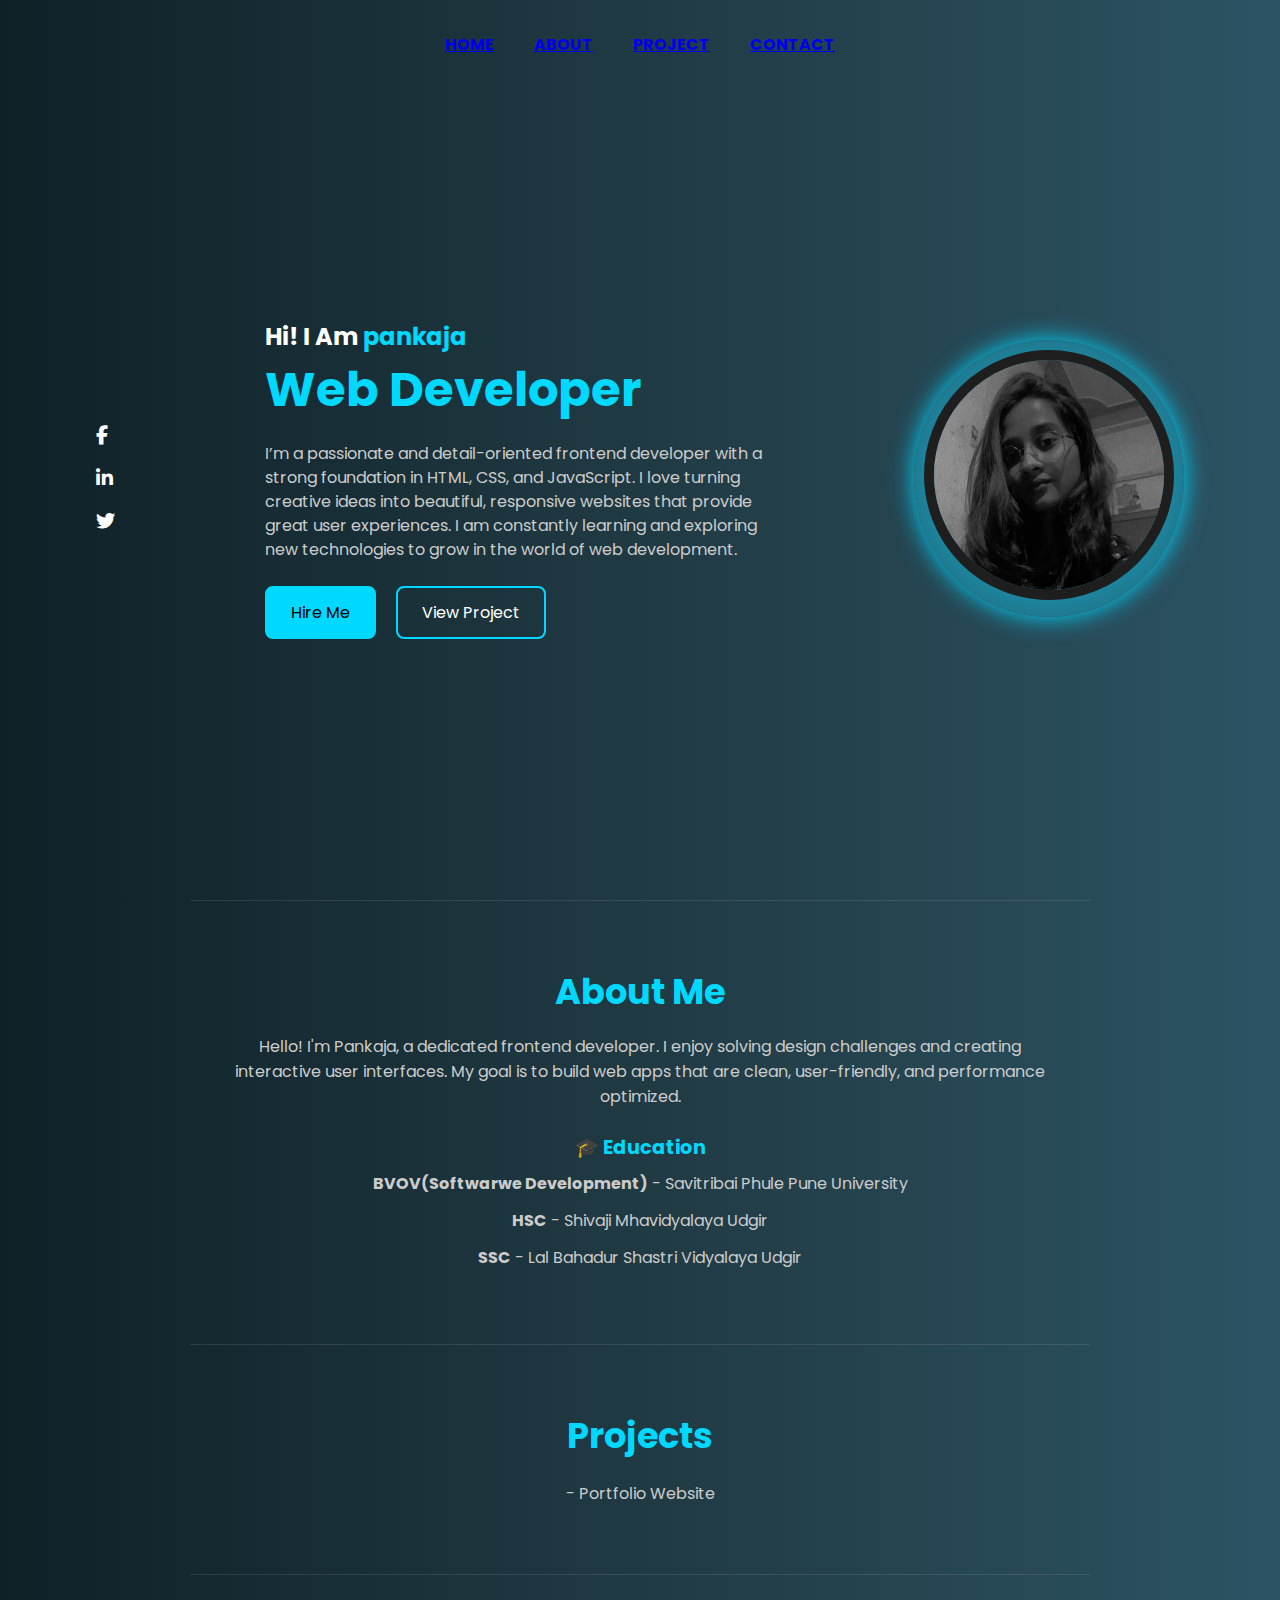
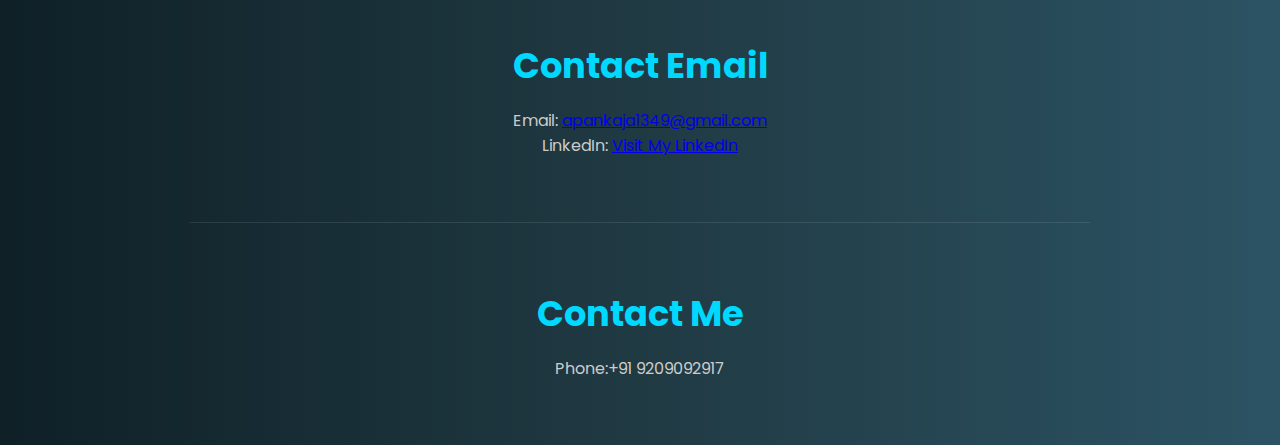
<file: index.html>
<!DOCTYPE html>
<html lang="en">
<head>
  <meta charset="UTF-8" />
  <meta name="viewport" content="width=device-width, initial-scale=1.0" />
  <title>Web Developer Portfolio</title>
  <link rel="stylesheet" href="style.css" />
  <link rel="stylesheet" href="https://cdnjs.cloudflare.com/ajax/libs/font-awesome/6.7.2/css/all.min.css"/>
</head>
<body>
  <div class="container">
  <nav class="navbar">
      <ul class="navlist">
        <li><a href="./index.html">HOME</a></li>
        <li><a href="./about.html">ABOUT</a></li>
        <li><a href="./projects.html">PROJECT</a></li>
        <li><a href="./contact.html">CONTACT</a></li>
      </ul>
  </nav>
   <div class="content">
      <div class="icons">
        <i class="fab fa-facebook-f"></i>
        <i class="fab fa-linkedin-in"></i>
        <i class="fab fa-twitter"></i>
        </div>
     <div class="text">
        <h3>Hi! I Am <span>pankaja</span></h3>
        <h1>Web Developer</h1>
        <p>I’m a passionate and detail-oriented frontend developer with a strong foundation in HTML, CSS, and JavaScript. I love turning creative ideas into beautiful, responsive websites that provide great user experiences. I am constantly learning and exploring new technologies to grow in the world of web development.</p>


        <div class="buttons">
          <a href="#" class="btn hire">Hire Me</a>
          <a href="#" class="btn project">View Project</a>
        </div>
      </div>
      <div class="profile">
        <div class="profile-pic">
          <img src="image/IMG_20230917_213942_163[1].jpg" alt="Profile Image" />
        </div>
       </div>
    </div>
  </div>
  <section id="about" class="section">
    <h2>About Me</h2>
    <p>Hello! I'm Pankaja, a dedicated frontend developer. I enjoy solving design challenges and creating interactive user interfaces. My goal is to build web apps that are clean, user-friendly, and performance optimized.</p>
    
    <div class="education">
      <h4>🎓 Education</h4>
      <ul>
        <li><strong>BVOV(Softwarwe Development)</strong> - Savitribai Phule Pune University</li>
        <li><strong>HSC</strong> - Shivaji Mhavidyalaya Udgir </li>
        <li><strong>SSC</strong> - Lal Bahadur Shastri Vidyalaya Udgir </li>
      </ul>
    </div>
     </div>
 </section>
  <!-- Projects Section -->
   <section id="projects" class="section">
    <h2>Projects</h2>
    <ul class="project-list">
      <li> - Portfolio Website</li>
       </ul>
  </section>
  <!-- Email Section -->
  <section id="email" class="section">
    <h2>Contact Email</h2>
    <p>Email: <a href="apankaja1349@gmail.com">apankaja1349@gmail.com</a></p>
    <p>LinkedIn: <a href="https://www.linkedin.com/in/pankaja-amlapure-6bb61a289" target="_blank">Visit My LinkedIn</a></p>
  </section>
  <!-- Contact Section -->
  <section id="contact" class="section">
    <h2>Contact Me</h2>
    <p>Phone:+91 9209092917</p>
  </section>
</body>
</html>

</body>
</html>
</file>
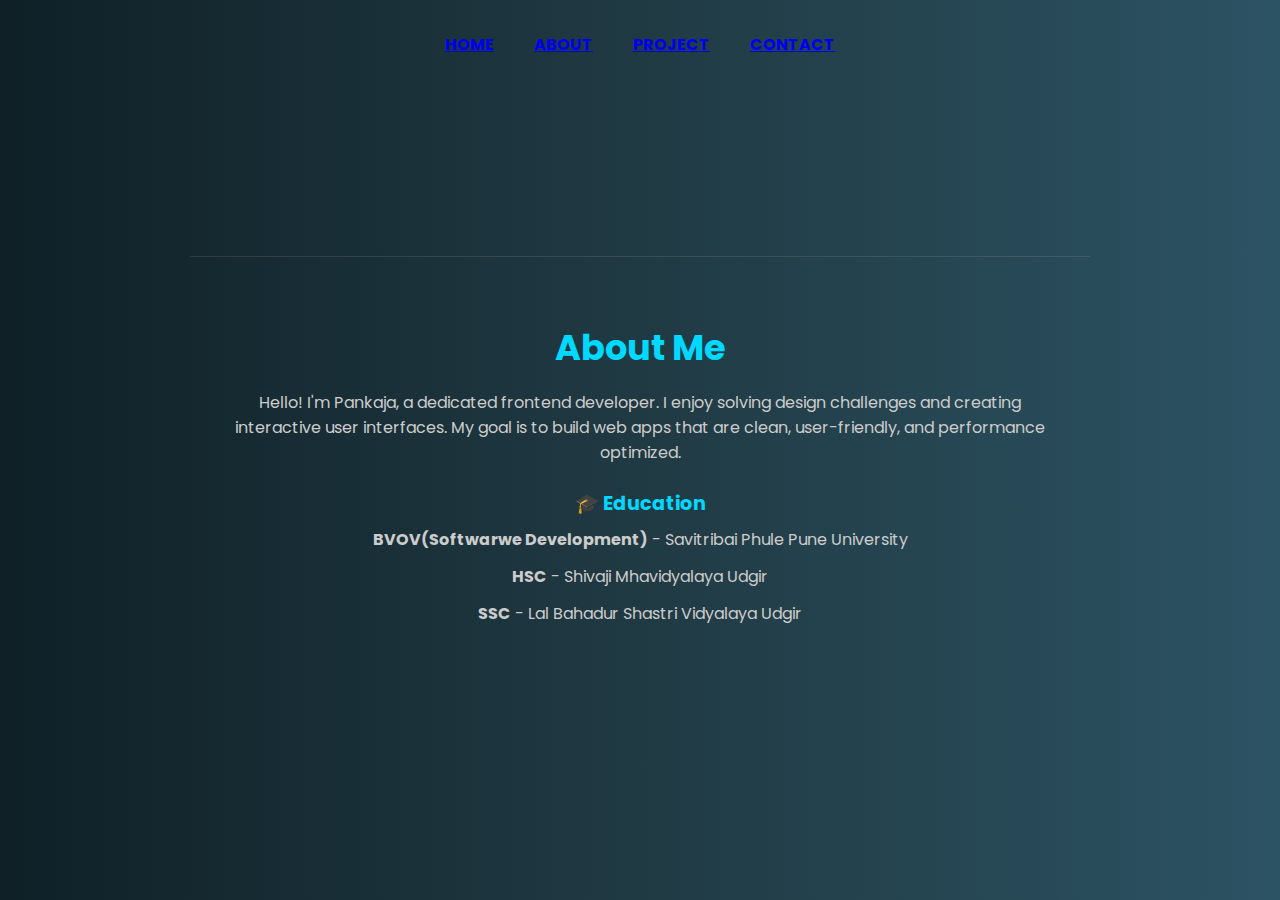
<file: about.html>
<!DOCTYPE html>
<html lang="en">
<head>
  <meta charset="UTF-8" />
  <meta name="viewport" content="width=device-width, initial-scale=1.0" />
  <title>Web Developer Portfolio</title>
  <link rel="stylesheet" href="style.css" />
  <link rel="stylesheet" href="https://cdnjs.cloudflare.com/ajax/libs/font-awesome/6.7.2/css/all.min.css"/>
</head>
<body>
  <div class="container">
    <nav class="navbar">
      <ul class="navlist">
        <li><a href="./index.html">HOME</a></li>
        <li><a href="./about.html">ABOUT</a></li>
        <li><a href="./projects.html">PROJECT</a></li>
        <li><a href="./contact.html">CONTACT</a></li>
      </ul>
    </nav>
    <section id="about" class="section">
    <h2>About Me</h2>
    <p>Hello! I'm Pankaja, a dedicated frontend developer. I enjoy solving design challenges and creating interactive user interfaces. My goal is to build web apps that are clean, user-friendly, and performance optimized.</p>
    
      <div class="education">
        <h4>🎓 Education</h4>
        <ul>
          <li><strong>BVOV(Softwarwe Development)</strong> - Savitribai Phule Pune University</li>
          <li><strong>HSC</strong> - Shivaji Mhavidyalaya Udgir </li>
          <li><strong>SSC</strong> - Lal Bahadur Shastri Vidyalaya Udgir </li>
        </ul>
      </div>
      </div>
    </section>
  </div>
</body>
</html>
</file>
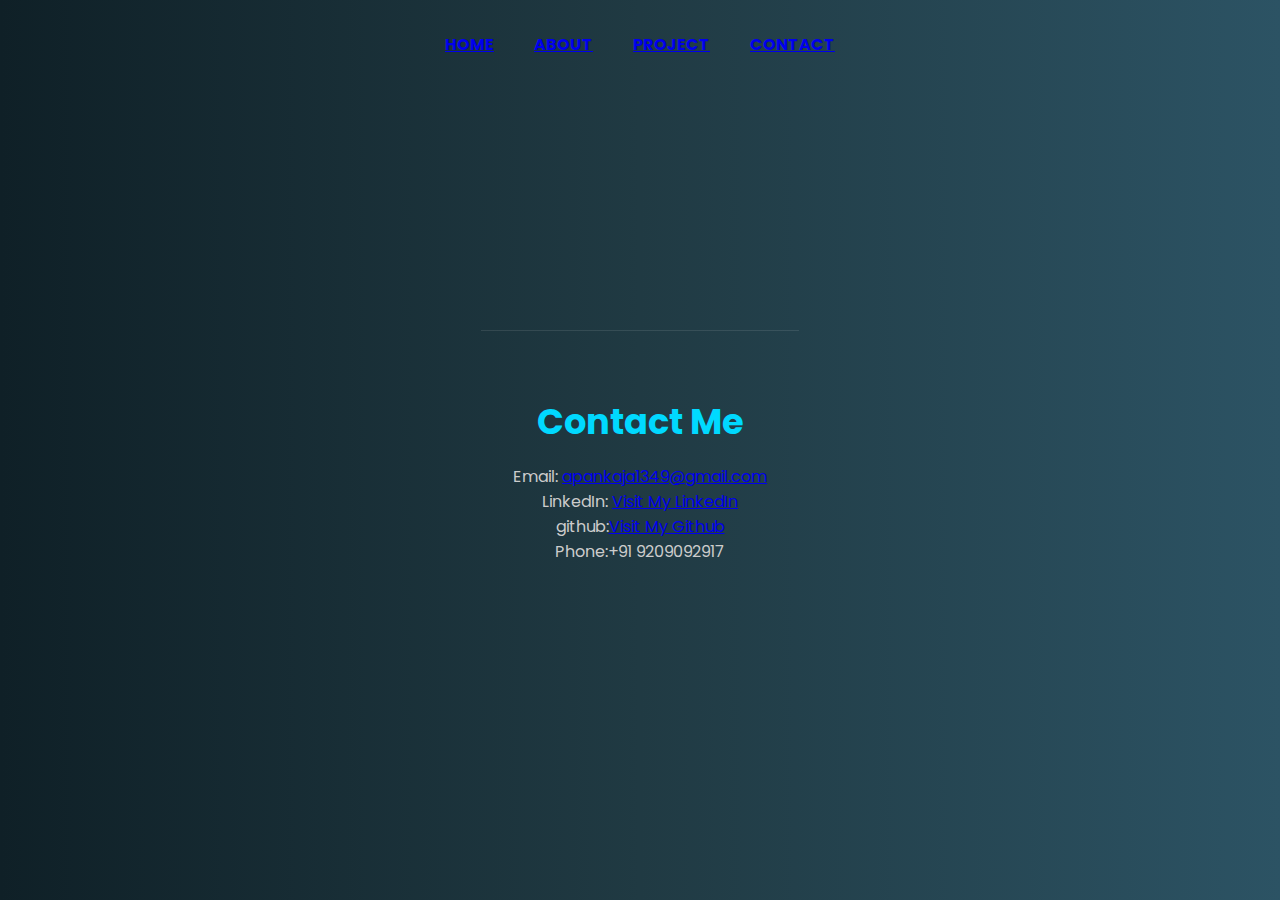
<file: contact.html>
<!DOCTYPE html>
<html lang="en">
<head>
  <meta charset="UTF-8" />
  <meta name="viewport" content="width=device-width, initial-scale=1.0" />
  <title>Web Developer Portfolio</title>
  <link rel="stylesheet" href="style.css" />
  <link rel="stylesheet" href="https://cdnjs.cloudflare.com/ajax/libs/font-awesome/6.7.2/css/all.min.css"/>
</head>
<body>
  <div class="container">
    <nav class="navbar">
      <ul class="navlist">
        <li><a href="./index.html">HOME</a></li>
        <li><a href="./about.html">ABOUT</a></li>
        <li><a href="./projects.html">PROJECT</a></li>
        <li><a href="./contact.html">CONTACT</a></li>
      </ul>
    </nav>
     <section id="contact" class="section">
    <h2>Contact Me</h2>
    <p>Email: <a href="apankaja1349@gmail.com">apankaja1349@gmail.com</a></p>
    <p>LinkedIn: <a href="https://www.linkedin.com/in/pankaja-amlapure-6bb61a289" target="_blank">Visit My LinkedIn</a></p>
    <p>github:<a href="github.com/apankaja" target="_black">Visit My Github</a></p>
    <p>Phone:+91 9209092917</p>
  </section>
  </div>
  </body>
  </html>
</file>
<file: style.css>
@import url('https://fonts.googleapis.com/css2?family=Poppins:wght@300;600&display=swap');

html{
  scroll-behavior: smooth;
}
* {
  margin: 0;
  padding: 0;
  box-sizing: border-box;
  font-family: 'Poppins', sans-serif;
}

body {
  background: linear-gradient(to right, #0f2027, #203a43, #2c5364);
  color: #fff;
  height: 100vh;
  overflow: hidden;
}

.container {
  width: 100%;
  height: 100vh;
  padding: 2rem;
  display: flex;
  flex-direction: column;
}

.navbar {
  display: flex;
  justify-content: center;
  margin-bottom: 2rem;
}

.navlist {
  display: flex;
  gap: 2.5rem;
  list-style: none;
  font-weight: bold;
  font-size: 1rem;
  color: #fff;
}

.content {
  display: flex;
  justify-content:space-between;
  align-items: center;
  flex: 1;
  padding: 4rem;
}
.icons {
  display: flex;
  flex-direction: column;
  gap: 1.5rem;
  font-size: 1.2rem;
  color: #fff;
}
.icons i {
  cursor: pointer;
  transition: 0.3s;
}

.icons i:hover {
  color: #00d9ff;
}
.text {
  max-width: 500px;
  text-align: left;
}

.text h3 {
  font-size: 1.5rem;
  color: #fff;
}

.text h3 span {
  color: #00d9ff;
}

.text h1 {
  font-size: 3rem;
  color: #00d9ff;
  font-weight: bold;
}

.text p {
  margin-top: 1rem;
  line-height: 1.5;
  color: #ccc;
}

.buttons {
  margin-top: 1.5rem;
}
.btn {
  display: inline-block;
  padding: 0.75rem 1.5rem;
  margin-right: 1rem;
  border-radius: 8px;
  border: 2px solid #00d9ff;
  text-decoration: none;
  color: #fff;
  transition: 0.3s;
}
.btn.hire {
  background-color: #00d9ff;
  color: #000;
}
.btn:hover {
  background-color: transparent;
  color: #00d9ff;
}
.profile {
  display: flex;
  justify-content: center;
  align-items: center;
}
.profile-pic {
  border-radius: 50%;
  padding: 10px;
  background: radial-gradient(circle, #00d9ff, #2c5364);
  box-shadow: 0 0 25px #00d9ff;
}

.profile-pic img {
  width: 250px;
  height: 250px;
  border-radius: 50%;
  object-fit: cover;
  border: 10px solid #1e1e1e;
}
/* Section Styling */
.section {
  padding: 4rem 2rem;
  max-width: 900px;
  margin: auto;
  text-align: center;
  border-top: 1px solid rgba(255, 255, 255, 0.1);
}
.education {
  margin-top: 1.5rem;
  color: #ccc;
}

.education h4 {
  color: #00d9ff;
  font-size: 1.2rem;
  margin-bottom: 0.5rem;
}

.education ul {
  list-style: none;
  padding-left: 0;
  line-height: 1.8;
  }
  .education li {
  margin-bottom: 0.5rem;
}

.section h2 {
  font-size: 2.2rem;
  color: #00d9ff;
  margin-bottom: 1rem;
}

.section p, .section ul {
  font-size: 1rem;
  color: #ccc;
}
.project-list {
  list-style: none;
  padding-left: 0;
  line-height: 2;
}
</file>
